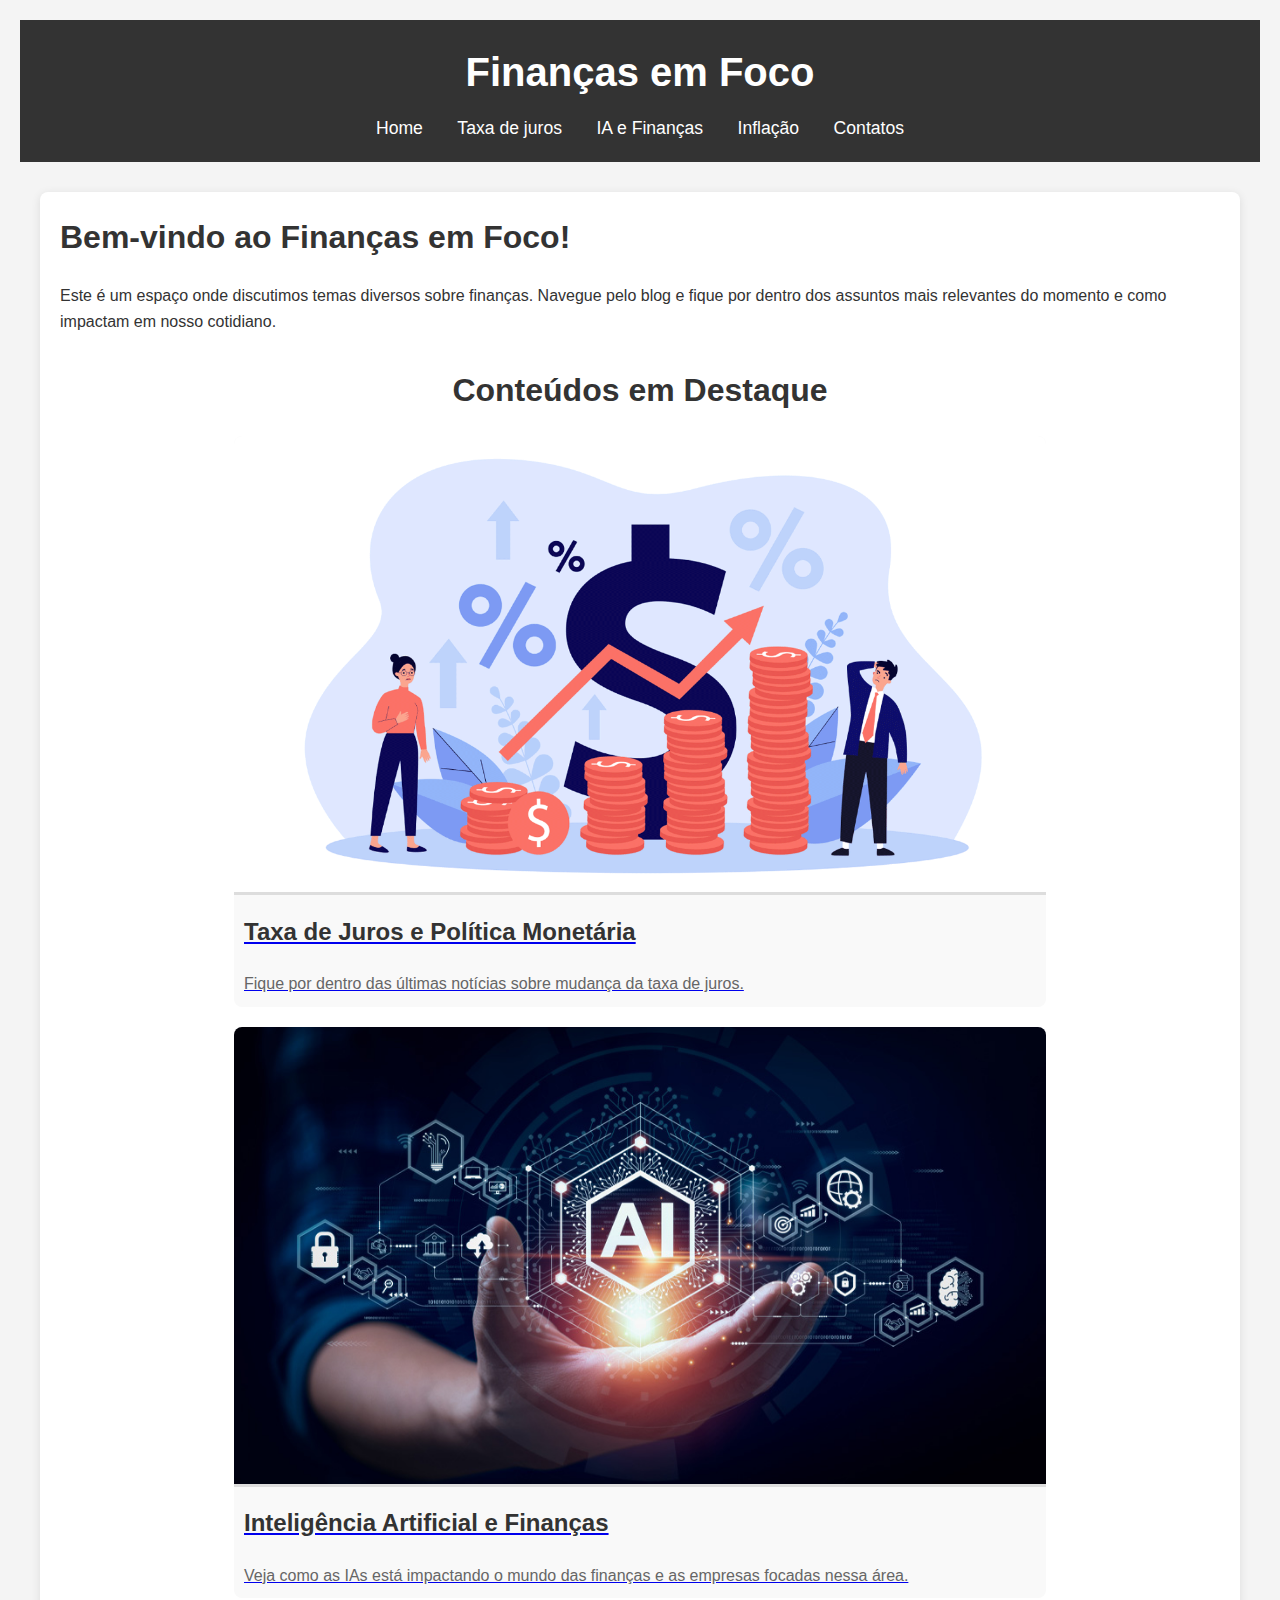
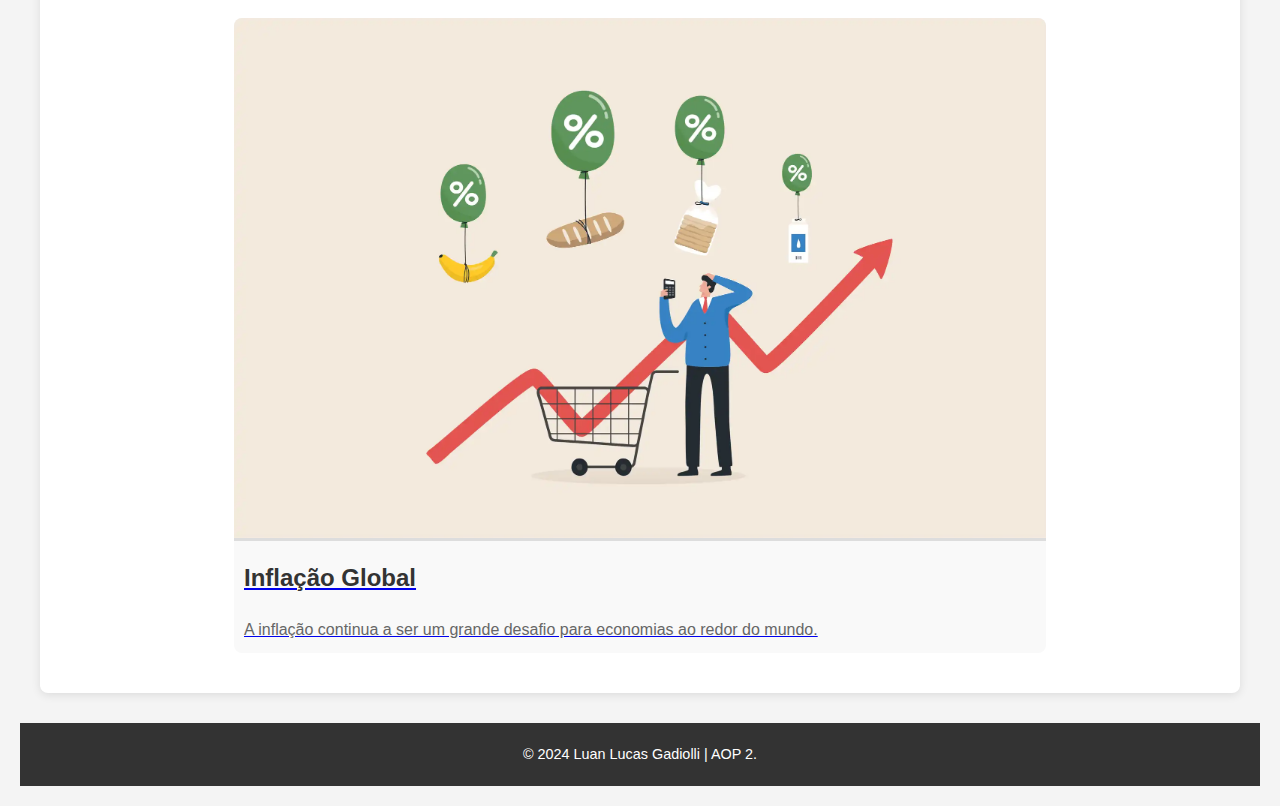
<file: index.html>
<!DOCTYPE html>
<html lang="pt-br">
<head>
    <meta charset="UTF-8">
    <meta name="viewport" content="width=device-width, initial-scale=1.0">
    <meta name="description" content="Blog sobre diversos temas no mundo financeiro">
    <title>Finanças em Foco</title>
    <link rel="stylesheet" href="styles.css">
</head>
<body>
    <header>
        <h1>Finanças em Foco</h1>
        <nav>
            <ul>
                <li><a href="index.html">Home</a></li>
                <li><a href="taxajuros.html">Taxa de juros</a></li>
                <li><a href="IAfinanca.html">IA e Finanças</a></li>
                <li><a href="inflacao.html">Inflação</a></li>
                <li><a href="contatos.html">Contatos</a></li>
            </ul>
        </nav>
    </header>

    <main>
        <section id="introducao">
            <h2>Bem-vindo ao Finanças em Foco!</h2>
            <p>Este é um espaço onde discutimos temas diversos sobre finanças. Navegue pelo blog e fique por dentro dos assuntos mais relevantes do momento e como impactam em nosso cotidiano.</p>
        </section>

        <section id="conteudos-destaque">
            <h2>Conteúdos em Destaque</h2>
            <div class="conteudo">
                <a href="taxajuros.html">
                    <img src="imagens/taxajuros.jpg" alt="Taxa">
                    <h3>Taxa de Juros e Política Monetária</h3>
                    <p>Fique por dentro das últimas notícias sobre mudança da taxa de juros.</p>
                </a>
            </div>
            <div class="conteudo">
                <a href="IAfinanca.html">
                    <img src="imagens/iafinanca.jpg" alt="IA">
                    <h3>Inteligência Artificial e Finanças</h3>
                    <p>Veja como as IAs está impactando o mundo das finanças e as empresas focadas nessa área.</p>
                </a>
            </div>
            <div class="conteudo">
                <a href="inflacao.html">
                    <img src="imagens/inflacao.jpg" alt="Inflação">
                    <h3>Inflação Global</h3>
                    <p>A inflação continua a ser um grande desafio para economias ao redor do mundo.</p>
                </a>
            </div>
        </section>
    </main>

    <footer>
        <p>&copy; 2024 Luan Lucas Gadiolli | AOP 2.</p>
    </footer>
</body>
</html>
</file>
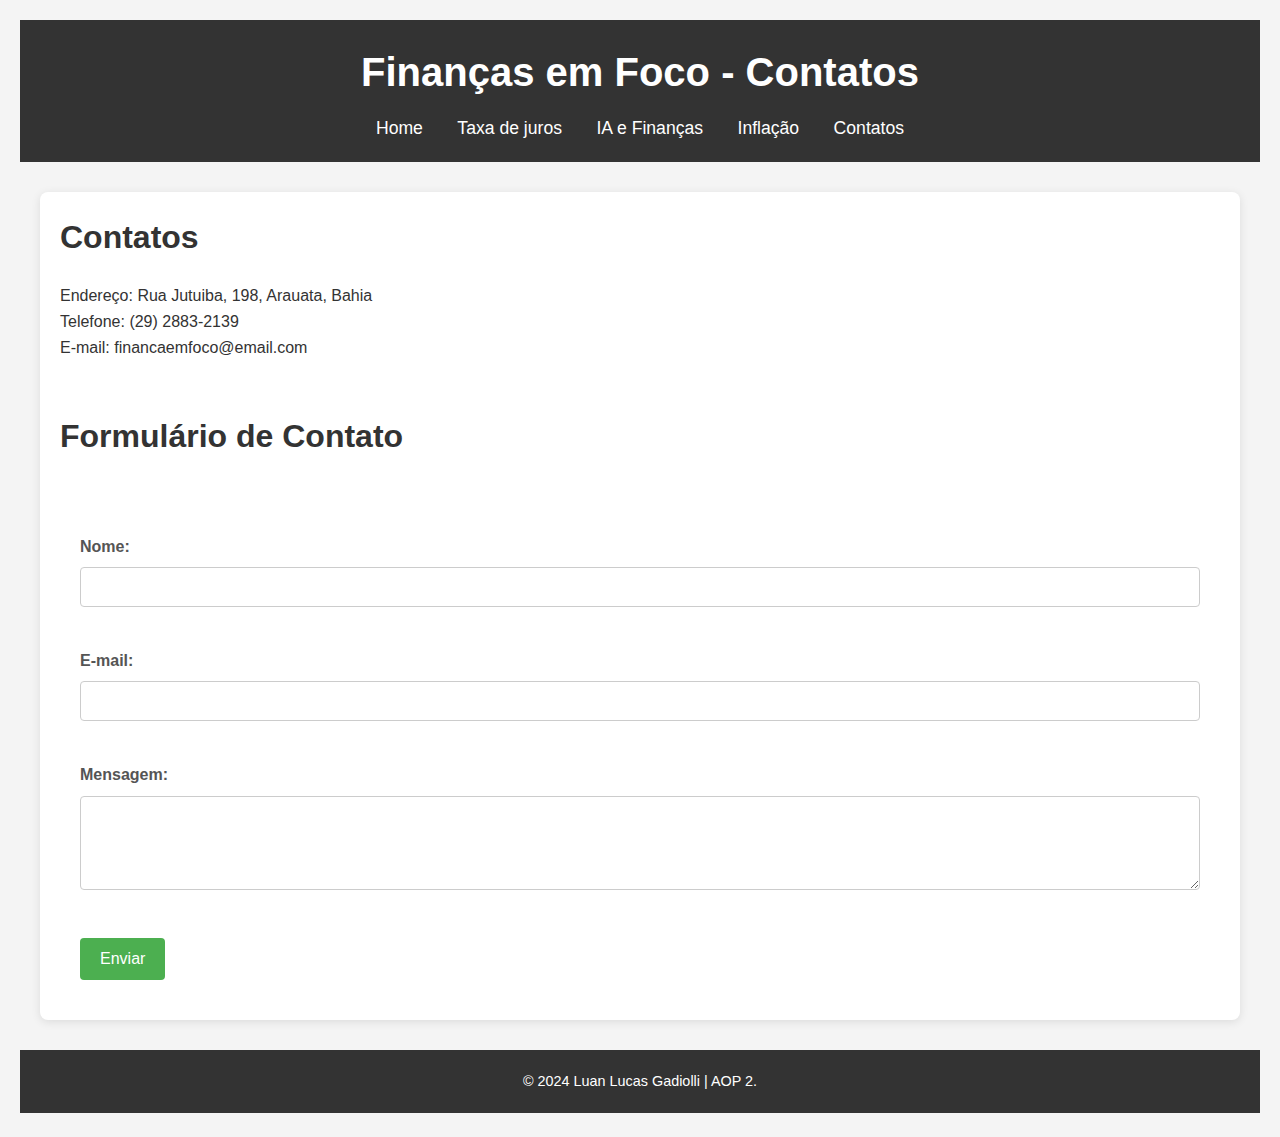
<file: contatos.html>
<!DOCTYPE html>
<html lang="pt-br">
<head>
    <meta charset="UTF-8">
    <meta name="viewport" content="width=device-width, initial-scale=1.0">
    <meta name="description" content="Contatos">
    <title>Contatos - Finanças em Foco</title>
    <link rel="stylesheet" href="styles.css">

    <script>
        function enviar(event) {
            event.preventDefault(); 

            
            const name = document.getElementById("name").value;
            const email = document.getElementById("email").value;
            const message = document.getElementById("message").value;

            
            if (!name || !email || !message) {
                alert("Por favor, preencha todos os campos.");
                return;
            }

            
            alert(`Formulário enviado com sucesso!\n\nNome: ${name}\nE-mail: ${email}\nMensagem: ${message}`);
            
        }
    </script>

</head>
<body>
    <header>
        <h1>Finanças em Foco - Contatos</h1>
        <nav>
            <ul>
                <li><a href="index.html">Home</a></li>
                <li><a href="taxajuros.html">Taxa de juros</a></li>
                <li><a href="IAfinanca.html">IA e Finanças</a></li>
                <li><a href="inflacao.html">Inflação</a></li>
                <li><a href="contatos.html">Contatos</a></li>
            </ul>
        </nav>
    </header>

    <main>
        <h2>Contatos</h2>
        <p>Endereço: Rua Jutuiba, 198, Arauata, Bahia</p>
        <p>Telefone: (29) 2883-2139</p>
        <p>E-mail: financaemfoco@email.com</p>
        <br><br>
        <h1>Formulário de Contato</h1>
        <br><br>


        <form autocomplete=off method="POST" onsubmit="enviar(event)">
            <label for="name">Nome:</label>
            <input type="text" id="name" name="name" required>
            <br><br>
    
            <label for="email">E-mail:</label>
            <input type="email" id="email" name="email" required>
            <br><br>
    
            <label for="message">Mensagem:</label>
            <textarea id="message" name="message" rows="4" cols="50" required></textarea>
            <br><br>
    
            <button type="submit">Enviar</button>
        </form>
    
    </main>
    <footer>
        <p>&copy; 2024 Luan Lucas Gadiolli | AOP 2.</p>
    </footer>
</body>
</html>
</file>
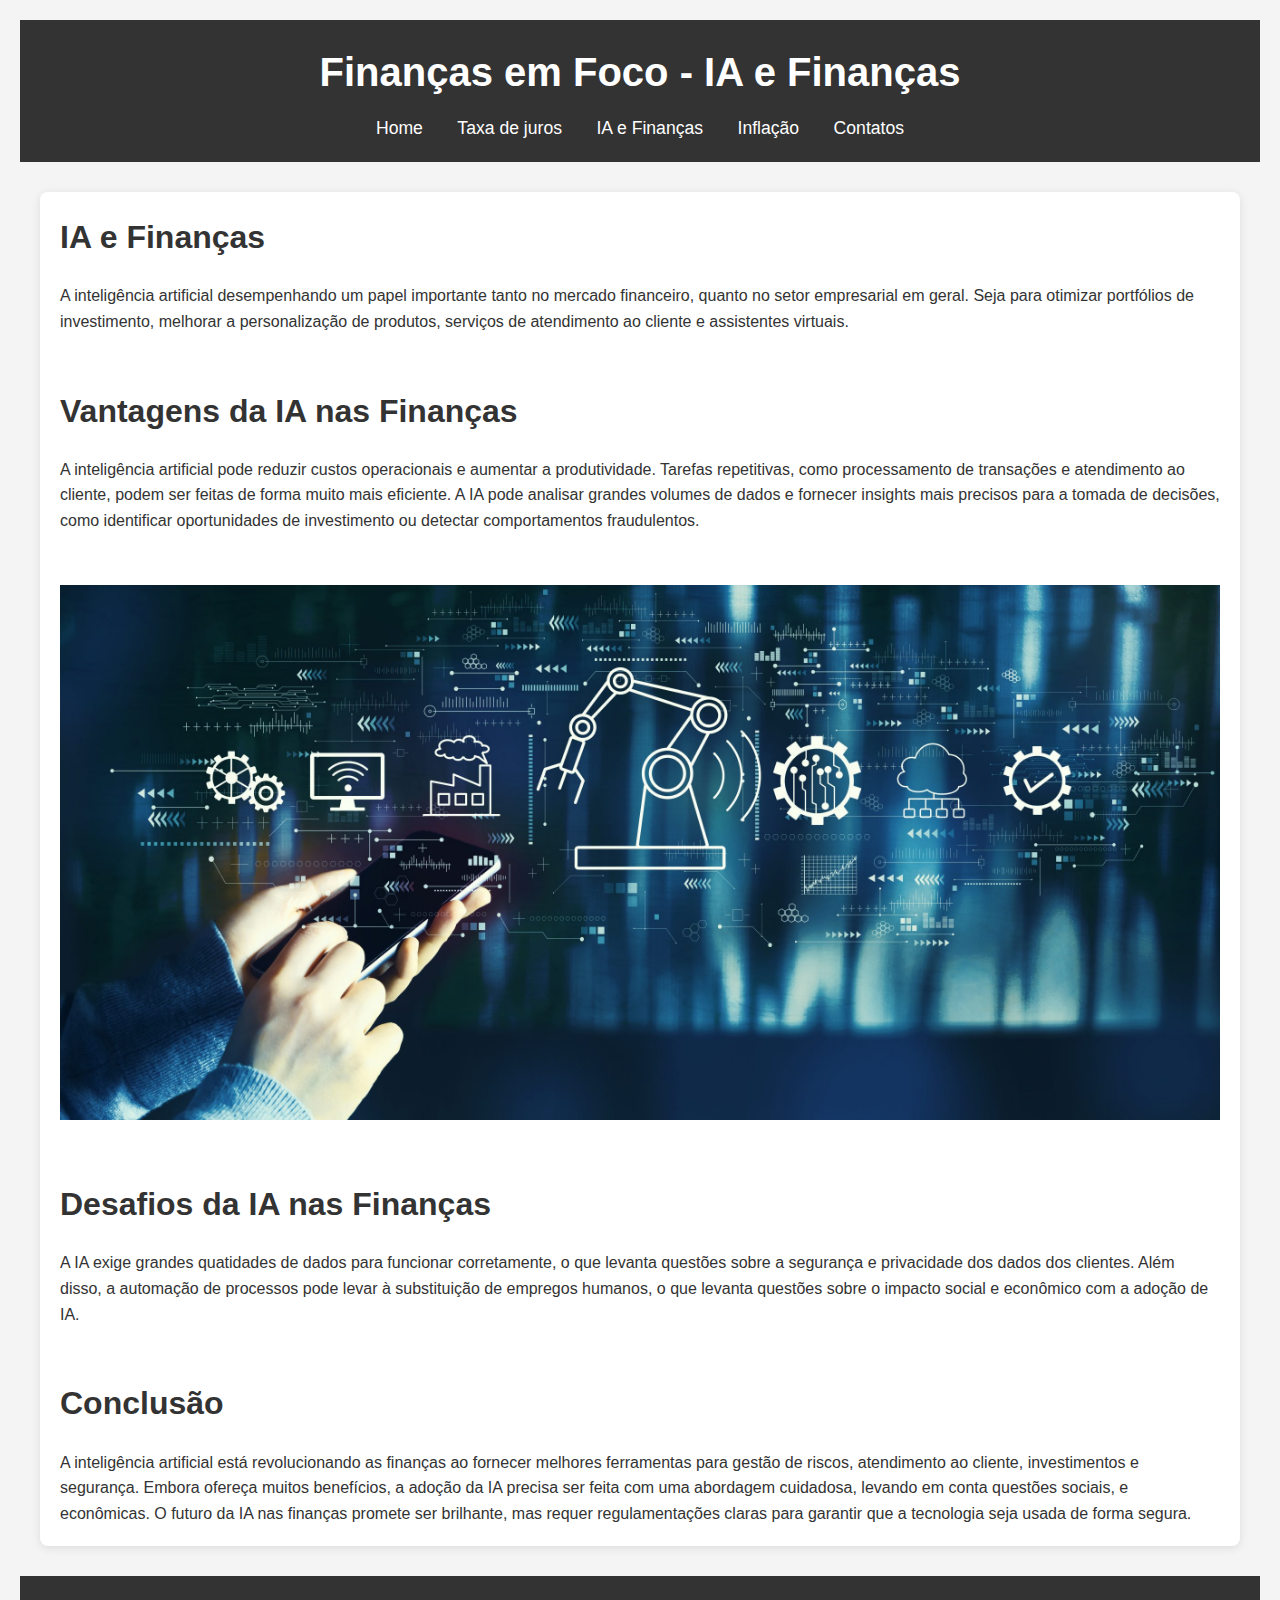
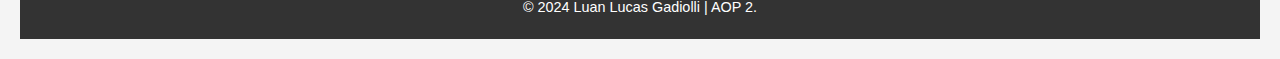
<file: IAfinanca.html>
<!DOCTYPE html>
<html lang="pt-br">
<head>
    <meta charset="UTF-8">
    <meta name="viewport" content="width=device-width, initial-scale=1.0">
    <meta name="description" content="Últimas novidades em IA e Finanças">
    <title>IA e Finanças - Finanças em Foco</title>
    <link rel="stylesheet" href="styles.css">
</head>
<body>
    <header>
        <h1>Finanças em Foco - IA e Finanças</h1>
        <nav>
            <ul>
                <li><a href="index.html">Home</a></li>
                <li><a href="taxajuros.html">Taxa de juros</a></li>
                <li><a href="IAfinanca.html">IA e Finanças</a></li>
                <li><a href="inflacao.html">Inflação</a></li>
                <li><a href="contatos.html">Contatos</a></li>
            </ul>
        </nav>
    </header>

    <main>
        <h2>IA e Finanças</h2>
        <p>
            A inteligência artificial desempenhando um papel importante tanto no mercado financeiro, quanto
            no setor empresarial em geral. Seja para otimizar portfólios de investimento, melhorar a 
            personalização de produtos, serviços de atendimento ao cliente e assistentes virtuais.
        </p>
        <br><br>
        <h2>Vantagens da IA nas Finanças</h2>
        <p>
            A inteligência artificial pode reduzir custos operacionais e aumentar a 
            produtividade. Tarefas repetitivas, como processamento de transações e atendimento ao cliente, 
            podem ser feitas de forma muito mais eficiente.
            A IA pode analisar grandes volumes de dados e fornecer insights mais precisos para 
            a tomada de decisões, como identificar oportunidades de investimento ou 
            detectar comportamentos fraudulentos.
        </p>
        <br><br>
        <div class="imagem">
                <img src="imagens/ia.jpg" alt="IA">
        </div>
        <br><br>
        <h2>Desafios da IA nas Finanças</h2>
        <p>
            A IA exige grandes quatidades de dados para funcionar corretamente, o que levanta questões sobre
            a segurança e privacidade dos dados dos clientes. Além disso, a automação de processos pode levar
            à substituição de empregos humanos, o que levanta questões sobre o impacto social e econômico com 
            a adoção de IA.
        </p>
        <br><br>
        <h2>Conclusão</h2>
        <p>
            A inteligência artificial está revolucionando as finanças ao fornecer melhores ferramentas 
            para gestão de riscos, atendimento ao cliente, investimentos e segurança. Embora ofereça muitos 
            benefícios, a adoção da IA precisa ser feita com uma abordagem cuidadosa, levando em conta 
            questões sociais, e econômicas. O futuro da IA nas finanças promete ser 
            brilhante, mas requer regulamentações claras para garantir que a tecnologia seja usada de forma
            segura. 
        </p>
    </main>

    <footer>
        <p>&copy; 2024 Luan Lucas Gadiolli | AOP 2.</p>
    </footer>
</body>
</html>
</file>
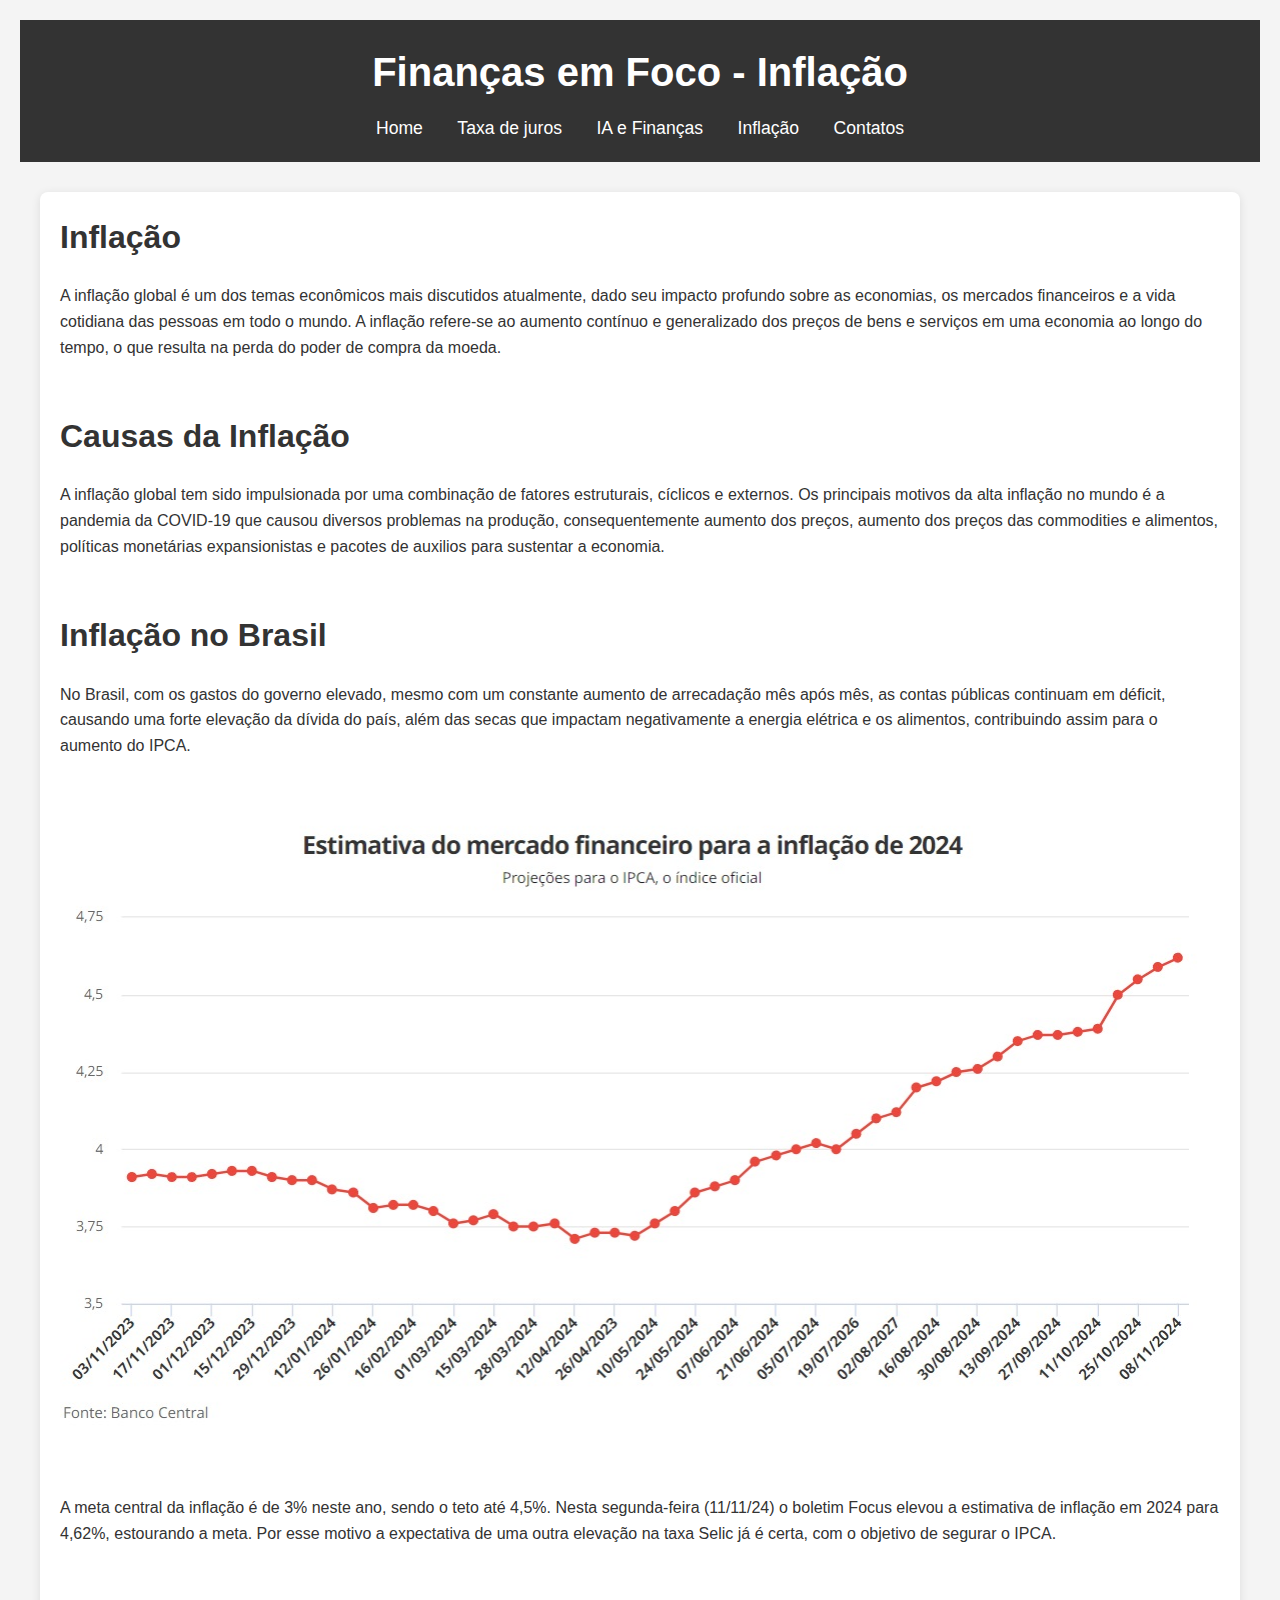
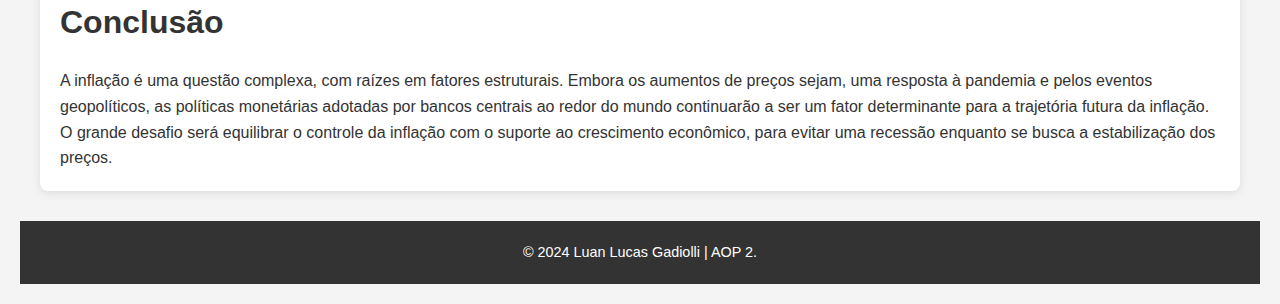
<file: inflacao.html>
<!DOCTYPE html>
<html lang="pt-br">
<head>
    <meta charset="UTF-8">
    <meta name="viewport" content="width=device-width, initial-scale=1.0">
    <meta name="description" content="Últimas novidades em inflação">
    <title>Inflação - Finanças em Foco</title>
    <link rel="stylesheet" href="styles.css">
</head>
<body>
    <header>
        <h1>Finanças em Foco - Inflação</h1>
        <nav>
            <ul>
                <li><a href="index.html">Home</a></li>
                <li><a href="taxajuros.html">Taxa de juros</a></li>
                <li><a href="IAfinanca.html">IA e Finanças</a></li>
                <li><a href="inflacao.html">Inflação</a></li>
                <li><a href="contatos.html">Contatos</a></li>
            </ul>
        </nav>
    </header>

    <main>
        <h2>Inflação</h2>
        <p>
            A inflação global é um dos temas econômicos mais discutidos atualmente, dado seu impacto 
            profundo sobre as economias, os mercados financeiros e a vida cotidiana das pessoas em todo 
            o mundo. A inflação refere-se ao aumento contínuo e generalizado dos preços de bens e serviços 
            em uma economia ao longo do tempo, o que resulta na perda do poder de compra da moeda.
        </p>
        <br><br>
        <h2>Causas da Inflação</h2>
        <p>
            A inflação global tem sido impulsionada por uma combinação de fatores estruturais, cíclicos e externos.
            Os principais motivos da alta inflação no mundo é a pandemia da COVID-19 que causou diversos problemas
            na produção, consequentemente aumento dos preços, aumento dos preços das commodities e alimentos,
            políticas monetárias expansionistas e pacotes de auxilios para sustentar a economia.
        </p>
        
        <br><br>
        <h2>Inflação no Brasil</h2>
        <p>
            No Brasil, com os gastos do governo elevado, mesmo com um constante aumento de arrecadação mês 
            após mês, as contas públicas continuam em déficit, causando uma forte elevação da dívida do país,
            além das secas que impactam negativamente a energia elétrica e os alimentos, contribuindo assim
            para o aumento do IPCA.
        </p>
        <br><br>
        <div class="imagem">
                <img src="imagens/ipca.jpg" alt="ipca">
        </div>
        <br><br>
        <p>
            A meta central da inflação é de 3% neste ano, sendo o teto até 4,5%. Nesta segunda-feira (11/11/24)
            o boletim Focus elevou a estimativa de inflação em 2024 para 4,62%, estourando a meta. Por esse
            motivo a expectativa de uma outra elevação na taxa Selic já é certa, com o objetivo de segurar o IPCA.
        </p>
        <br><br>
        <h2>Conclusão</h2>
        <p>
            A inflação é uma questão complexa, com raízes em fatores 
            estruturais. Embora os aumentos de preços sejam, uma 
            resposta à pandemia e pelos eventos geopolíticos, as políticas 
            monetárias adotadas por bancos centrais ao redor do mundo continuarão a ser um fator 
            determinante para a trajetória futura da inflação. O grande desafio será equilibrar o controle 
            da inflação com o suporte ao crescimento econômico, para evitar uma recessão enquanto 
            se busca a estabilização dos preços.
        </p>
    </main>

    <footer>
        <p>&copy; 2024 Luan Lucas Gadiolli | AOP 2.</p>
    </footer>
</body>
</html>
</file>
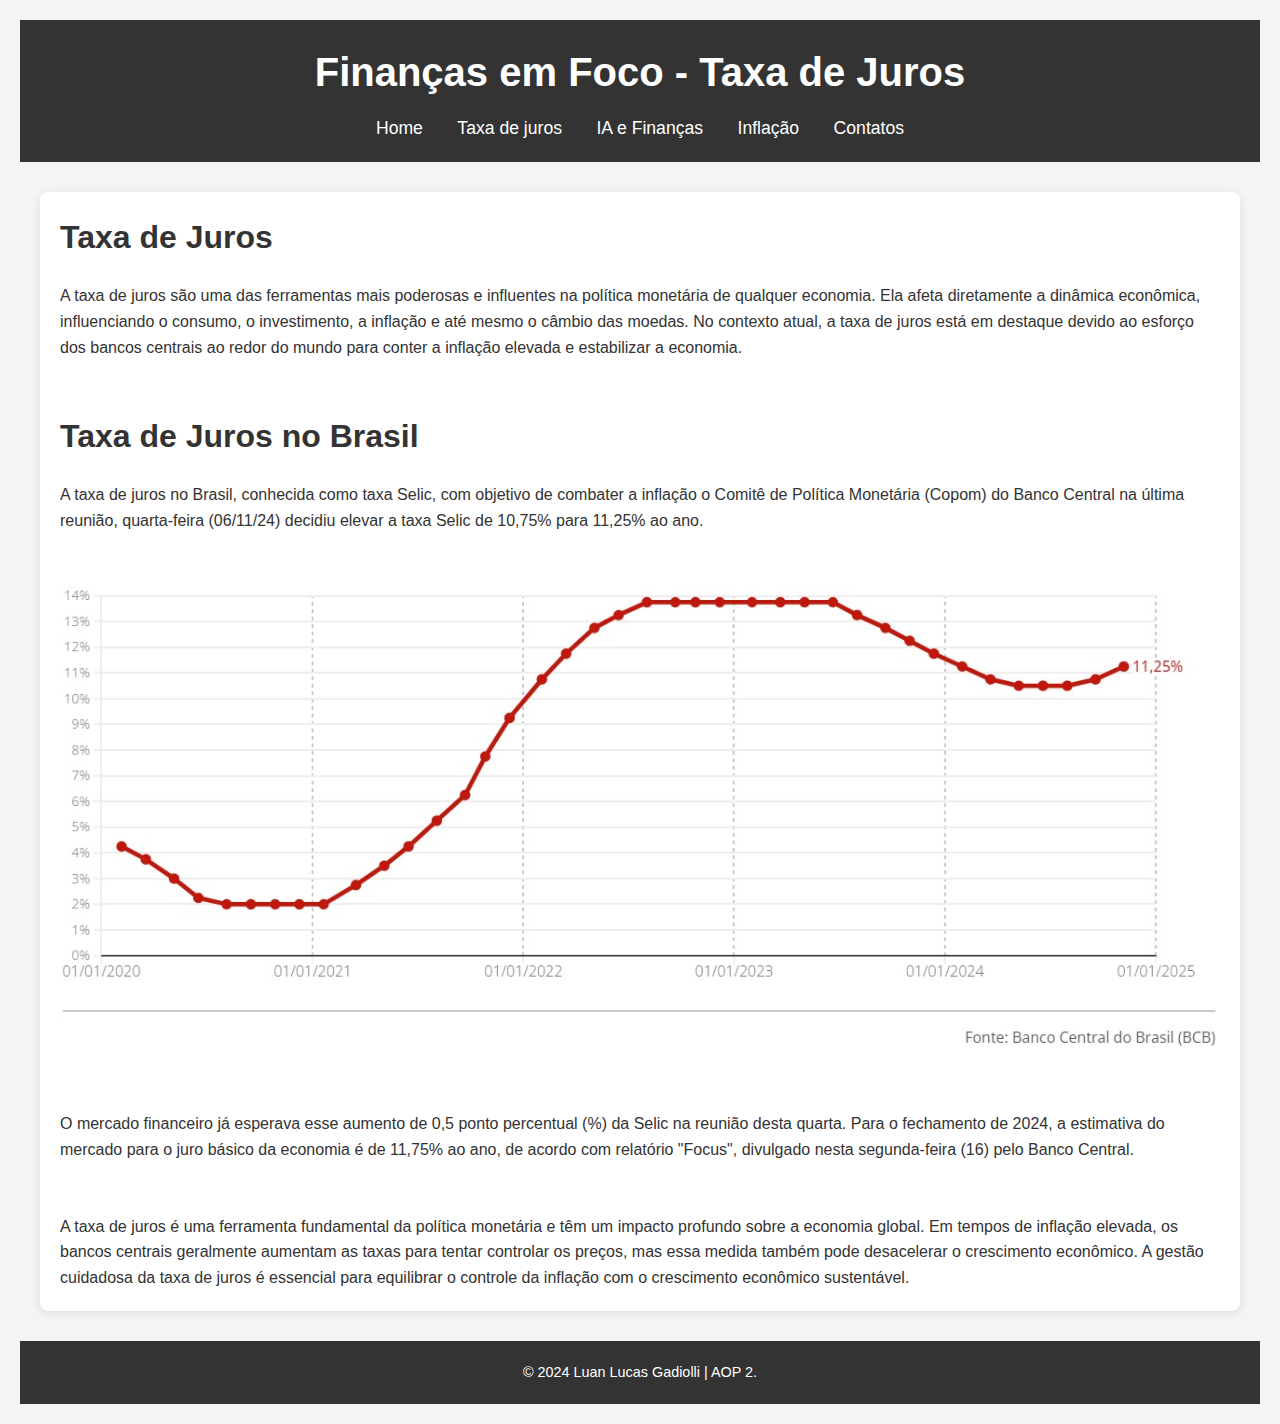
<file: taxajuros.html>
<!DOCTYPE html>
<html lang="pt-br">
<head>
    <meta charset="UTF-8">
    <meta name="viewport" content="width=device-width, initial-scale=1.0">
    <meta name="description" content="Últimas novidades em taxa de juros">
    <title>Taxa de Juros - Finanças em Foco</title>
    <link rel="stylesheet" href="styles.css">
</head>
<body>
    <header>
        <h1>Finanças em Foco - Taxa de Juros</h1>
        <nav>
            <ul>
                <li><a href="index.html">Home</a></li>
                <li><a href="taxajuros.html">Taxa de juros</a></li>
                <li><a href="IAfinanca.html">IA e Finanças</a></li>
                <li><a href="inflacao.html">Inflação</a></li>
                <li><a href="contatos.html">Contatos</a></li>
            </ul>
        </nav>
    </header>

    <main>
        <h2>Taxa de Juros</h2>
        <p>
            A taxa de juros são uma das ferramentas mais poderosas e influentes na política
            monetária de qualquer economia. Ela afeta diretamente a dinâmica econômica, influenciando
            o consumo, o investimento, a inflação e até mesmo o câmbio das moedas. No contexto atual, a 
            taxa de juros está em destaque devido ao esforço dos bancos centrais ao redor do mundo 
            para conter a inflação elevada e estabilizar a economia.
        </p>
        <br><br>
        <h2>Taxa de Juros no Brasil</h2>
        <p>
            A taxa de juros no Brasil, conhecida como taxa Selic, com objetivo de combater a inflação
            o Comitê de Política Monetária (Copom) do Banco Central na última reunião, quarta-feira
            (06/11/24) decidiu elevar a taxa Selic de 10,75% para 11,25% ao ano. 
        </p>
        <br><br>
        <div class="imagem">
                <img src="imagens/taxaselic.jpg" alt="Selic">
        </div>
        <br><br>
        <p>
            O mercado financeiro já esperava esse aumento de 0,5 ponto percentual (%) da Selic na reunião desta quarta.
            Para o fechamento de 2024, a estimativa do mercado para o juro básico da economia é de 11,75% ao ano,
            de acordo com relatório "Focus", divulgado nesta segunda-feira (16) pelo Banco Central. 
        </p>
        <br><br>
        <p>
            A taxa de juros é uma ferramenta fundamental da política monetária e têm um impacto
            profundo sobre a economia global. Em tempos de inflação elevada, os bancos centrais geralmente
            aumentam as taxas para tentar controlar os preços, mas essa medida também pode desacelerar
            o crescimento econômico. A gestão cuidadosa da taxa de juros é essencial para equilibrar o 
            controle da inflação com o crescimento econômico sustentável. 
        </p>
    </main>

    <footer>
        <p>&copy; 2024 Luan Lucas Gadiolli | AOP 2.</p>
    </footer>
</body>
</html>
</file>
<file: styles.css>
* {
    margin: 0;
    padding: 0;
    box-sizing: border-box;
}

body{
    font-family: 'Arial', sans-serif;
    line-height: 1.6;
    background-color: #f4f4f4;
    color: #333;
    padding: 20px;
}

header{
    background-color: #333;
    color: #fff;
    padding: 20px 0;
    text-align: center;
}

header h1{
    font-size: 2.5rem;
}

nav{
    margin-top: 10px;
}

nav ul{
    list-style: none;
    padding: 0;
}

nav ul li{
    display: inline-block;
    margin: 0 15px;
}

nav ul li a{
    color: #fff;
    text-decoration: none;
    font-size: 1.1rem;
    transition: color 0.3s;
}

nav ul li a:hover{
    color: #f0a500;
}

main{
   max-width: 1200px;
   margin: 30px auto;
   background-color: #fff;
   padding: 20px;
   box-shadow: 0 2px 10px rgba(0, 0, 0, 0.1);
   border-radius: 8px;
}

h2{
    font-size: 2rem;
    margin-bottom: 20px;
}


#conteudos-destaque{
    display: flex;
    justify-content: space-between;
    flex-wrap: wrap;
    margin-top: 30px;
    flex-direction: column; 
    align-items: center;
}

.conteudo{
    background-color: #f9f9f9;
    width: 70%;
    margin-bottom: 20px;
    border-radius: 8px;
    overflow: hidden;
    transition: transform 0.3s;

}

.conteudo:hover{
    transform: scale(1.05);
}

.conteudo img{
    width: 100%;
    height: auto;
    border-bottom: 3px solid #ddd;
}


.imagem img{
    width: 100%;
    height: auto;
}

.conteudo h3{
    font-size: 1.5rem;
    margin: 10px;
    color: #333;
}

.conteudo p{
    padding: 10px;
    font-size: 1rem;
    color: #666;
}

footer{
    text-align: center;
    padding: 20px;
    background-color: #333;
    color: #fff;
    margin-top: 30px;
    font-size: 0.9rem;
}

@media (max-width: 768px) {
    nav ul li {
        display: block;
        margin: 10px 0;
    }


    header h1 {
        font-size: 2rem;
    }

    h2 {
        font-size: 1.8rem;
    }
}


form {
    background-color: #fff;
    padding: 20px;
    width: 100%;
    max-width: auto;
    box-sizing: border-box;
}

label {
    display: block;
    margin-bottom: 8px;
    font-weight: bold;
    color: #555;
}

input[type="text"],
input[type="email"],
textarea {
    width: 100%;
    padding: 10px;
    margin-bottom: 15px;
    border: 1px solid #ccc;
    border-radius: 4px;
    box-sizing: border-box;
    font-size: 16px;
}

button[type="submit"] {
    background-color: #4CAF50;
    color: white;
    padding: 12px 20px;
    border: none;
    border-radius: 4px;
    font-size: 16px;
    cursor: pointer;
    transition: background-color 0.3s ease;
}

button[type="submit"]:hover {
    background-color: #45a049;
}
</file>
